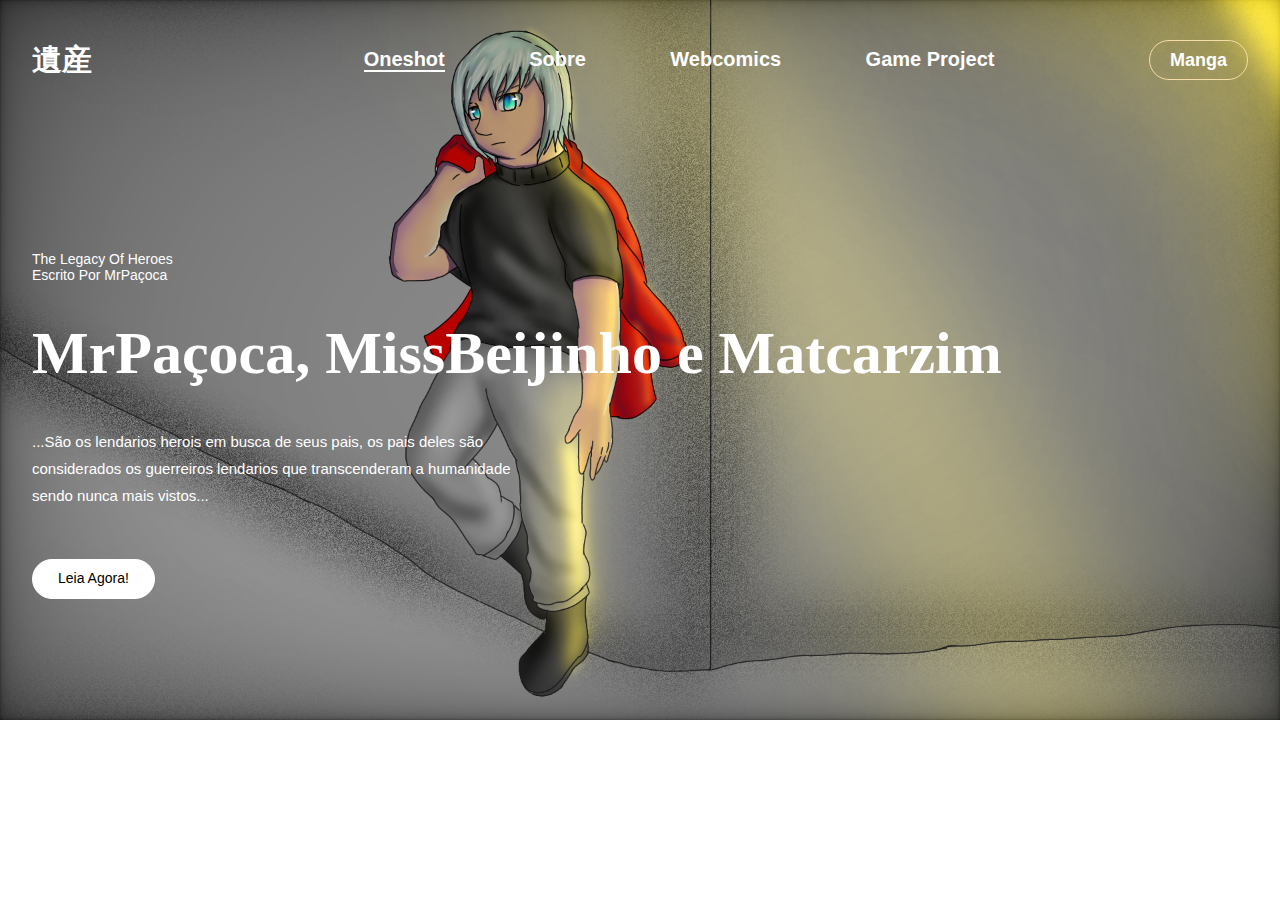
<file: index.html>
<!DOCTYPE html>
<html lang="pt-br">
<head>
    <meta charset="UTF-8">
    <meta name="viewport" content="width=device-width, initial-scale=1.0">
    <title>Legacy</title>
    <link rel="stylesheet" href="style.css">
</head>
<body>
    <section class="hero">
        <div class="main-width">
            <header>
                <div class="logo">
                    <h2><a href="#">遺産</a></h2>
                </div>
                <nav>
                    <ul>
                        <li class="active"><a href="index.html">Oneshot</a></li>
                        <li><a href="sobre.html">Sobre</a></li>
                        <li><a href="#">Webcomics</a></li>
                        <li><a href="#">Game Project</a></li>
                        <li class="btn"><a href="#">Manga</a></li>
                    </ul>
                </nav>
            </header>

            <div class="content">
                <div class="main-text">
                    <h6>The Legacy Of Heroes<br>Escrito Por MrPaçoca</h6>
                    <h1>MrPaçoca, MissBeijinho e Matcarzim</h1>
                    <p>...São os lendarios herois em busca de seus pais, os pais deles são considerados
                        os guerreiros lendarios que transcenderam
                        a humanidade sendo nunca mais vistos...</p>
                        <a href="#">Leia Agora!</a>
                </div>
            </div>
        </div>
    </section>

</body>
</html>
</file>
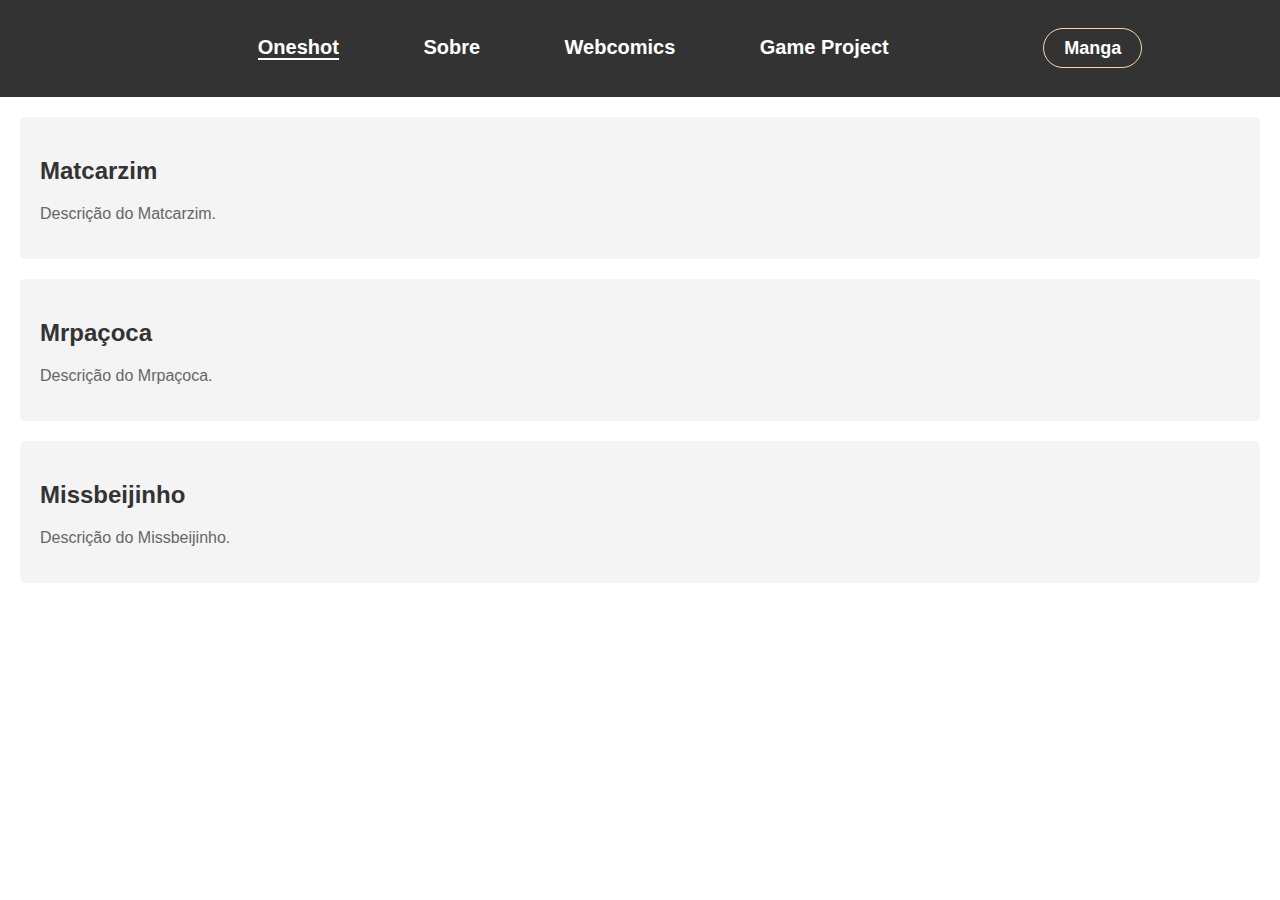
<file: sobre.html>
<!DOCTYPE html>
<html lang="pt-BR">
<head>
    <meta charset="UTF-8">
    <meta name="viewport" content="width=device-width, initial-scale=1.0">
    <title>Sobre</title>
    <link rel="stylesheet" href="styles.css">
</head>
<body>
    <header>
        <nav>
            <ul>
                <li class="active"><a href="index.html">Oneshot</a></li>
                <li><a href="sobre.html">Sobre</a></li>
                <li><a href="#">Webcomics</a></li>
                <li><a href="#">Game Project</a></li>
                <li class="btn"><a href="#">Manga</a></li>
            </ul>
        </nav>
    </header>
    <section id="matcarzim">
        <h2>Matcarzim</h2>
        <p>Descrição do Matcarzim.</p>
    </section>
    <section id="mrpacoca">
        <h2>Mrpaçoca</h2>
        <p>Descrição do Mrpaçoca.</p>
    </section>
    <section id="missbeijinho">
        <h2>Missbeijinho</h2>
        <p>Descrição do Missbeijinho.</p>
    </section>
</body>
</html>
</file>
<file: style.css>
*{
    margin: 0;
    padding: 0;
    box-sizing: border-box;
    font-family: 'Poppins', sans-serif;
}
body{
    overflow-x: hidden;
}
.main-width{
    width: 1400px;
    max-width: 95%;
    margin: 0 auto;
}
.hero{
    height: 100%;
    width: 100%;
    min-height: 100vh;
    background-image: url(background.png);
    background-size: 100%;
    background-repeat: no-repeat;
}
.hero header .logo h2 a{
    display: block;
    font-size: 30px;
    font-weight: 600;
    text-decoration: none;
    color: white;
    font-family: 'Noto Sans JP', sans-serif;
}
.hero header{
    display: flex;
    align-items: center;
    justify-content: space-between;
    padding: 40px 0 30px;
}
nav ul li{
    list-style: none;
    display: inline-block;
}
nav ul li a{
    text-decoration: none;
    color: white;
    margin-left: 80px;
    font-size: 20px;
    font-weight: 600;
    border-bottom: 2px solid transparent;
    transition: .4s;

}
nav ul li:not(:last-child) a:hover,
nav ul li:not(:last-child) a:focus{
    border-bottom: 2px solid white;
}
nav ul li.active a{
    border-bottom: 2px solid white;
}
nav ul li.btn a{
    background: transparent;
    color: white;
    border: 1px solid #f5dca8;
    padding: 9px 20px;
    border-radius: 80px;
    line-height: 1.4;
    font-size: 18px;
    font-weight: 600;
    margin-left: 150px;
}
nav ul li.btn:hover a{
    border: 1px solid white;
    color: black;
    background: white;
    transition: .4s;
}
.content{
    padding-top: 140px;
}
.content .main-text{
    position: relative;
    z-index: 2;
    margin-bottom: 50px;
}
.content .main-text h6{
    font-size: 14px;
    font-weight: 400;
    color: white;
    margin-bottom: 40px;
}
.content .main-text h1{
    font-size: 60px;
    line-height: 1;
    color: white;
    margin: 0px 0px 45px;
    font-family: 'Permanent Marker', cursive;
}
.content .main-text p{
    max-width: 100%;
    width: 480px;
    color: white;
    line-height: 1.8;
    font-size: 15px;
    margin-bottom: 50px;
}
.content .main-text a{
    display: inline-block;
    text-decoration: none;
    color: black;
    background: white;
    border: 1px solid white;
    padding: 9px 25px;
    line-height: 1.4;
    border-radius: 30px;
    font-size: 14px;
    font-weight: 500;
}
.content .main-text a:hover{
    transform: scale(1.2);
    border: 1px solid #f5dca8;
    background: transparent;
    color: white;
    transition: .4s;
}
</file>
<file: styles.css>
body {
    font-family: Arial, sans-serif;
    margin: 0;
    padding: 0;
}

header {
    background-color: #333;
    color: #fff;
    padding: 20px;
    text-align: center;
}

section {
    margin: 20px;
    padding: 20px;
    background-color: #f4f4f4;
    border-radius: 5px;
}

h2 {
    color: #333;
}

p {
    color: #666;
}
.hero header .logo h2 a{
    display: block;
    font-size: 30px;
    font-weight: 600;
    text-decoration: none;
    color: white;
    font-family: 'Noto Sans JP', sans-serif;
}
.hero header{
    display: flex;
    align-items: center;
    justify-content: space-between;
    padding: 40px 0 30px;
}
nav ul li{
    list-style: none;
    display: inline-block;
}
nav ul li a{
    text-decoration: none;
    color: white;
    margin-left: 80px;
    font-size: 20px;
    font-weight: 600;
    border-bottom: 2px solid transparent;
    transition: .4s;

}
nav ul li:not(:last-child) a:hover,
nav ul li:not(:last-child) a:focus{
    border-bottom: 2px solid white;
}
nav ul li.active a{
    border-bottom: 2px solid white;
}
nav ul li.btn a{
    background: transparent;
    color: white;
    border: 1px solid #f5dca8;
    padding: 9px 20px;
    border-radius: 80px;
    line-height: 1.4;
    font-size: 18px;
    font-weight: 600;
    margin-left: 150px;
}
nav ul li.btn:hover a{
    border: 1px solid white;
    color: black;
    background: white;
    transition: .4s;
}
</file>
